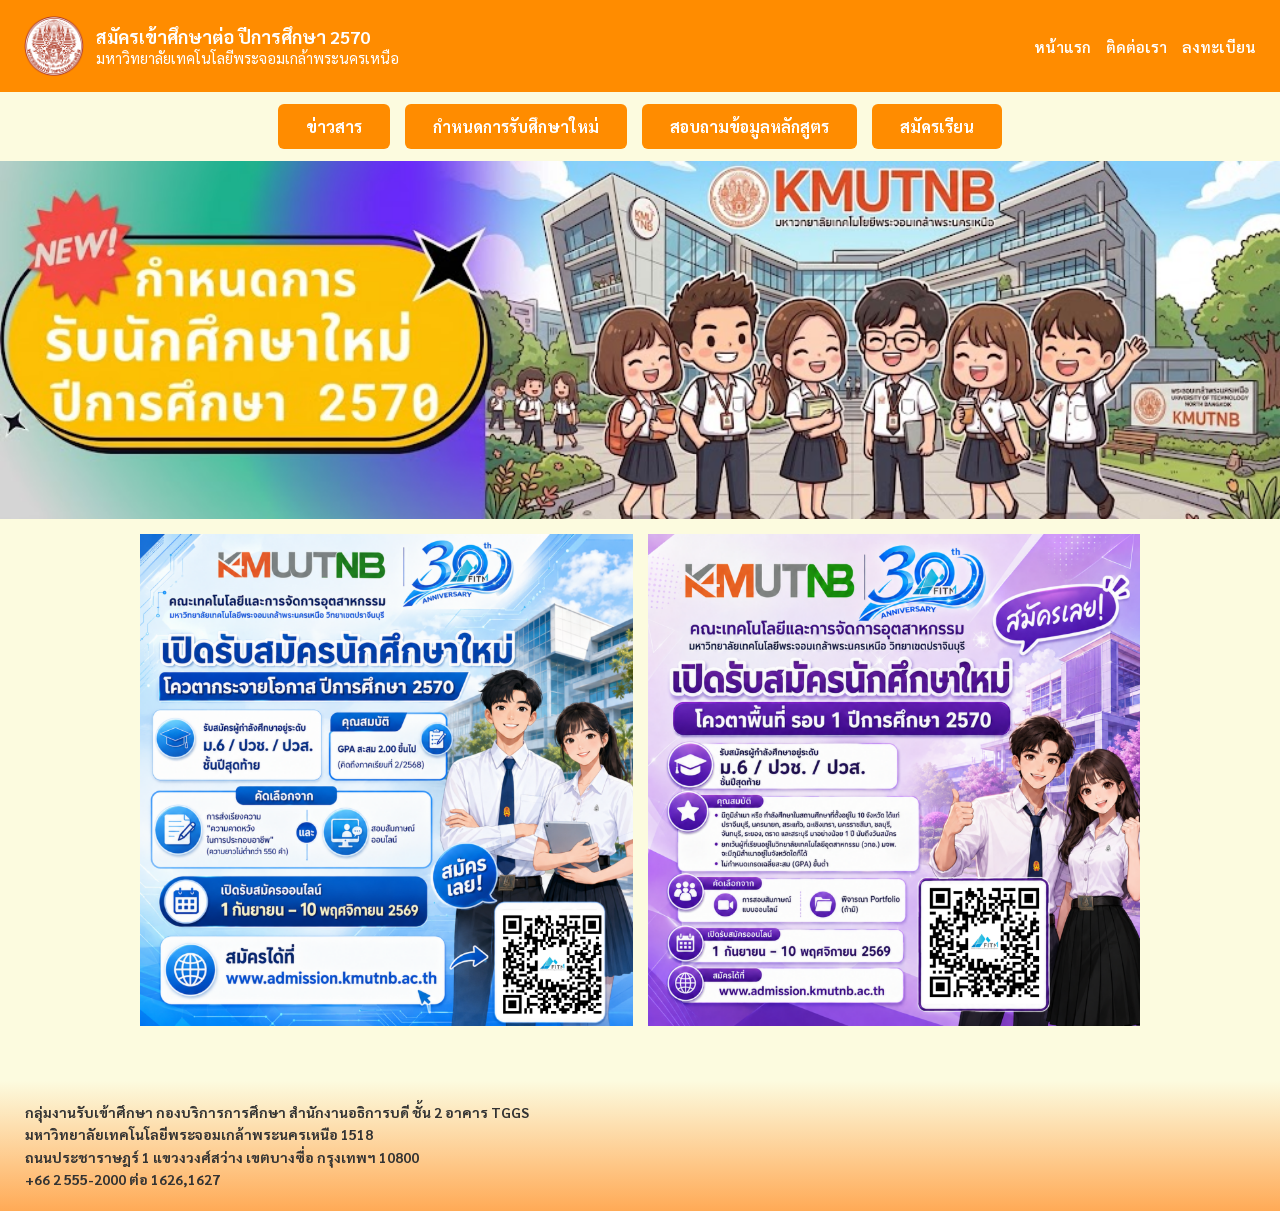
<file: index.html>
<!DOCTYPE html>
<html lang="th">
<head>
    <meta charset="UTF-8">
    <meta name="viewport" content="width=device-width, initial-scale=1.0">
    <title>สมัครเข้าศึกษาต่อ - มหาวิทยาลัยเทคโนโลยีพระจอมเกล้าพระนครเหนือ</title>
    <!-- Google Font -->
    <link href="https://fonts.googleapis.com/css2?family=Sarabun:wght@300;400;600;700&display=swap" rel="stylesheet">
    <!-- เชื่อมโยงไฟล์ CSS ที่แยกออกไป -->
    <link rel="stylesheet" href="style.css">
</head>
<body>

    <!-- 1. Header -->
    <div class="top-header">
        <div class="logo-area">
            <img src="รูป/logo_kmutnb-(6).png" class="site-logo" alt="Logo">
            <div class="site-title">
                <h1>สมัครเข้าศึกษาต่อ ปีการศึกษา 2570</h1>
                <h2>มหาวิทยาลัยเทคโนโลยีพระจอมเกล้าพระนครเหนือ</h2>
            </div>
        </div>
        <div class="top-nav">
            <a href="index.html">หน้าแรก</a>
            <a href="contact.html">ติดต่อเรา</a>
            <a href="register.html">ลงทะเบียน</a>
        </div>
    </div>

    <!-- 2. Menu Buttons -->
    <div class="main-menu">
        <a href="info.html" class="menu-item">ข่าวสาร</a>
        <a href="activity.html" class="menu-item">กำหนดการรับศึกษาใหม่</a>
        <a href="course.html" class="menu-item">สอบถามข้อมูลหลักสูตร</a>
        <a href="register.html" class="menu-item">สมัครเรียน</a>
    </div>

    <!-- 3. Top Banner (รูปบนเต็มจอ) -->
    <div class="banner-section">
        <img src="รูป/รูปที่1.jpg" alt="Top Banner">
    </div>

    <!-- 4. Posters (รูปคู่ล่าง) -->
    <div class="poster-section">
        <div class="poster-box">
            <img src="รูป/รูปที่2 สีฟ้า.png" alt="Poster 1">
        </div>
        <div class="poster-box">
            <img src="รูป/รูปที่2 สีม่วง.png" alt="Poster 2">
        </div>
    </div>

    <!-- 5. Footer -->
    <div class="footer-info">
        <p>กลุ่มงานรับเข้าศึกษา กองบริการการศึกษา สำนักงานอธิการบดี ชั้น 2 อาคาร TGGS</p>
        <p>มหาวิทยาลัยเทคโนโลยีพระจอมเกล้าพระนครเหนือ 1518</p>
        <p>ถนนประชาราษฎร์ 1 แขวงวงศ์สว่าง เขตบางซื่อ กรุงเทพฯ 10800</p>
        <p>+66 2 555-2000 ต่อ 1626,1627</p>
    </div>

</body>
</html>
</file>
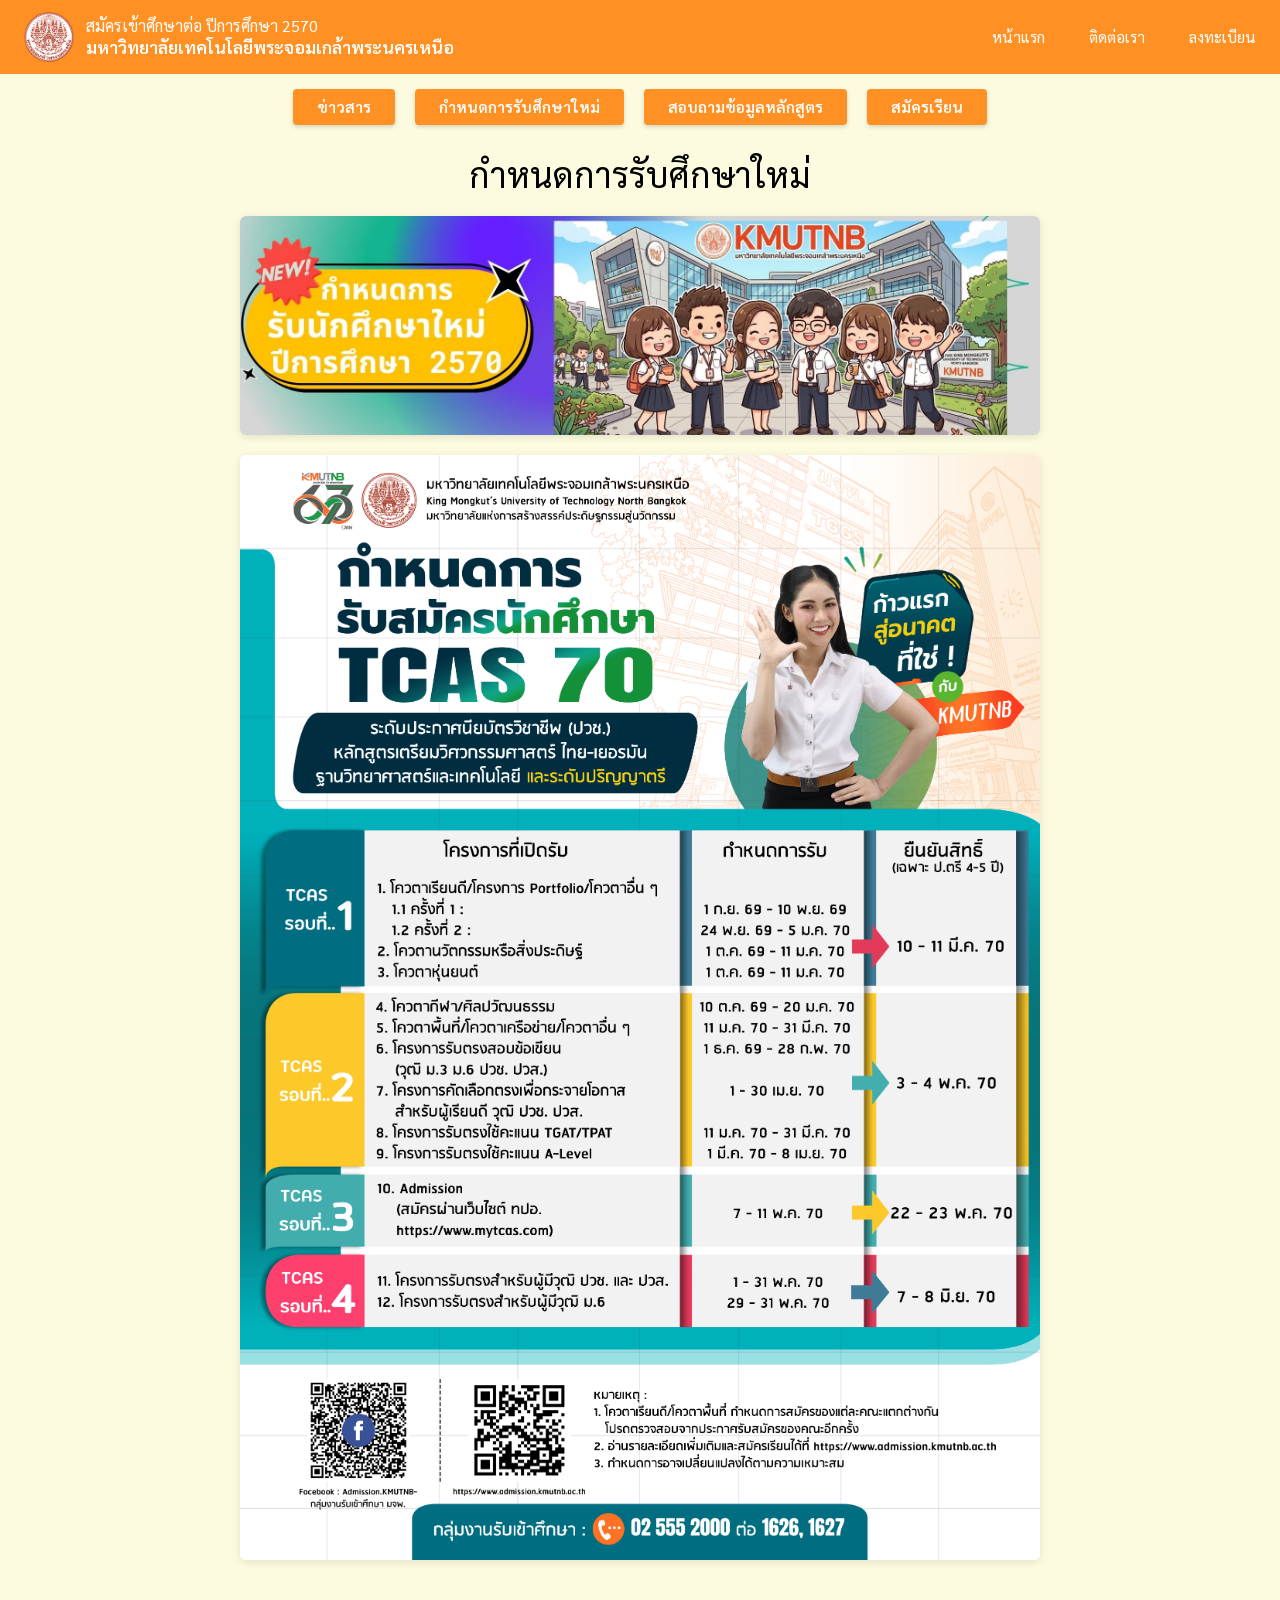
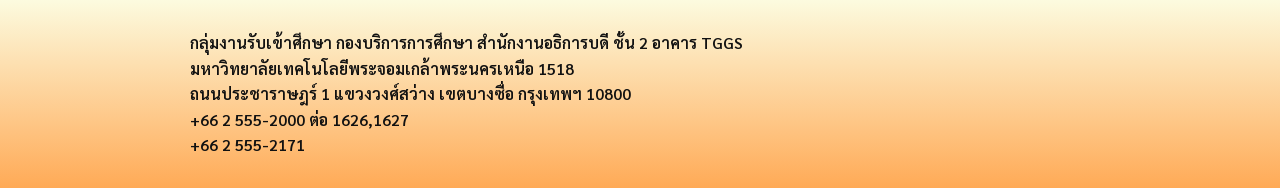
<file: activity.html>
<!DOCTYPE html>
<html lang="th">
<head>
    <meta charset="UTF-8">
    <meta name="viewport" content="width=device-width, initial-scale=1.0">
    <title>กำหนดการรับศึกษาใหม่ - มหาวิทยาลัยเทคโนโลยีพระจอมเกล้าพระนครเหนือ</title>
    <!-- Google Font (Sarabun) -->
    <link href="https://fonts.googleapis.com/css2?family=Sarabun:wght@300;400;600;700&display=swap" rel="stylesheet">
    <!-- CSS File -->
    <link rel="stylesheet" href="style3.css">
</head>
<body>

    <!-- Header Section -->
    <header>
        <div class="header-brand">
            <img src="รูป/logo_kmutnb-(6).png" alt="KMUTNB Logo">
            <div class="title-text">
                <h1>สมัครเข้าศึกษาต่อ ปีการศึกษา 2570</h1>
                <h2>มหาวิทยาลัยเทคโนโลยีพระจอมเกล้าพระนครเหนือ</h2>
            </div>
        </div>

        <div class="header-nav">
            <a href="index.html">
                <svg width="18" height="18" fill="currentColor" viewBox="0 0 16 16">
                </svg>
                หน้าแรก
            </a>
            <a href="course.html">
                <svg width="18" height="18" fill="currentColor" viewBox="0 0 16 16">
                </svg>
                ติดต่อเรา
            </a>
            <a href="register.html">
                <svg width="18" height="18" fill="currentColor" viewBox="0 0 16 16">
                </svg>
                ลงทะเบียน
            </a>
            </div>
        </div>
    </header>

    <!-- Navigation Buttons -->
    <nav class="nav-bar">
        <a href="info.html" class="nav-btn">ข่าวสาร</a>
        <a href="activity.html" class="nav-btn">กำหนดการรับศึกษาใหม่</a>
        <a href="course.html" class="nav-btn">สอบถามข้อมูลหลักสูตร</a>
        <a href="register.html" class="nav-btn">สมัครเรียน</a>
    </nav>

    <!-- Main Content -->
    <main>
        <h2 class="page-title">กำหนดการรับศึกษาใหม่</h2>

        <div class="schedule-container">
            <!-- แบนเนอร์บนสุด -->
            <div class="schedule-card">
                <img src="รูป/อันเเรกสุด.jpg" alt="แบนเนอร์กำหนดการรับนักศึกษาใหม่">
            </div>

            <!-- โปสเตอร์ตาราง TCAS70 -->
            <div class="schedule-card">
                <img src="รูป/รูปที่3 อันใหญ่.jpg" alt="ตารางกำหนดการ TCAS70">
            </div>
        </div>
    </main>
    
    <!-- Footer Section -->
    <footer>
        <div class="footer-content">
            <p>กลุ่มงานรับเข้าศึกษา กองบริการการศึกษา สำนักงานอธิการบดี ชั้น 2 อาคาร TGGS</p>
            <p>มหาวิทยาลัยเทคโนโลยีพระจอมเกล้าพระนครเหนือ 1518</p>
            <p>ถนนประชาราษฎร์ 1 แขวงวงศ์สว่าง เขตบางซื่อ กรุงเทพฯ 10800</p>
            <p>+66 2 555-2000 ต่อ 1626,1627</p>
            <p>+66 2 555-2171</p>
        </div>
    </footer>

</body>
</html>
</file>
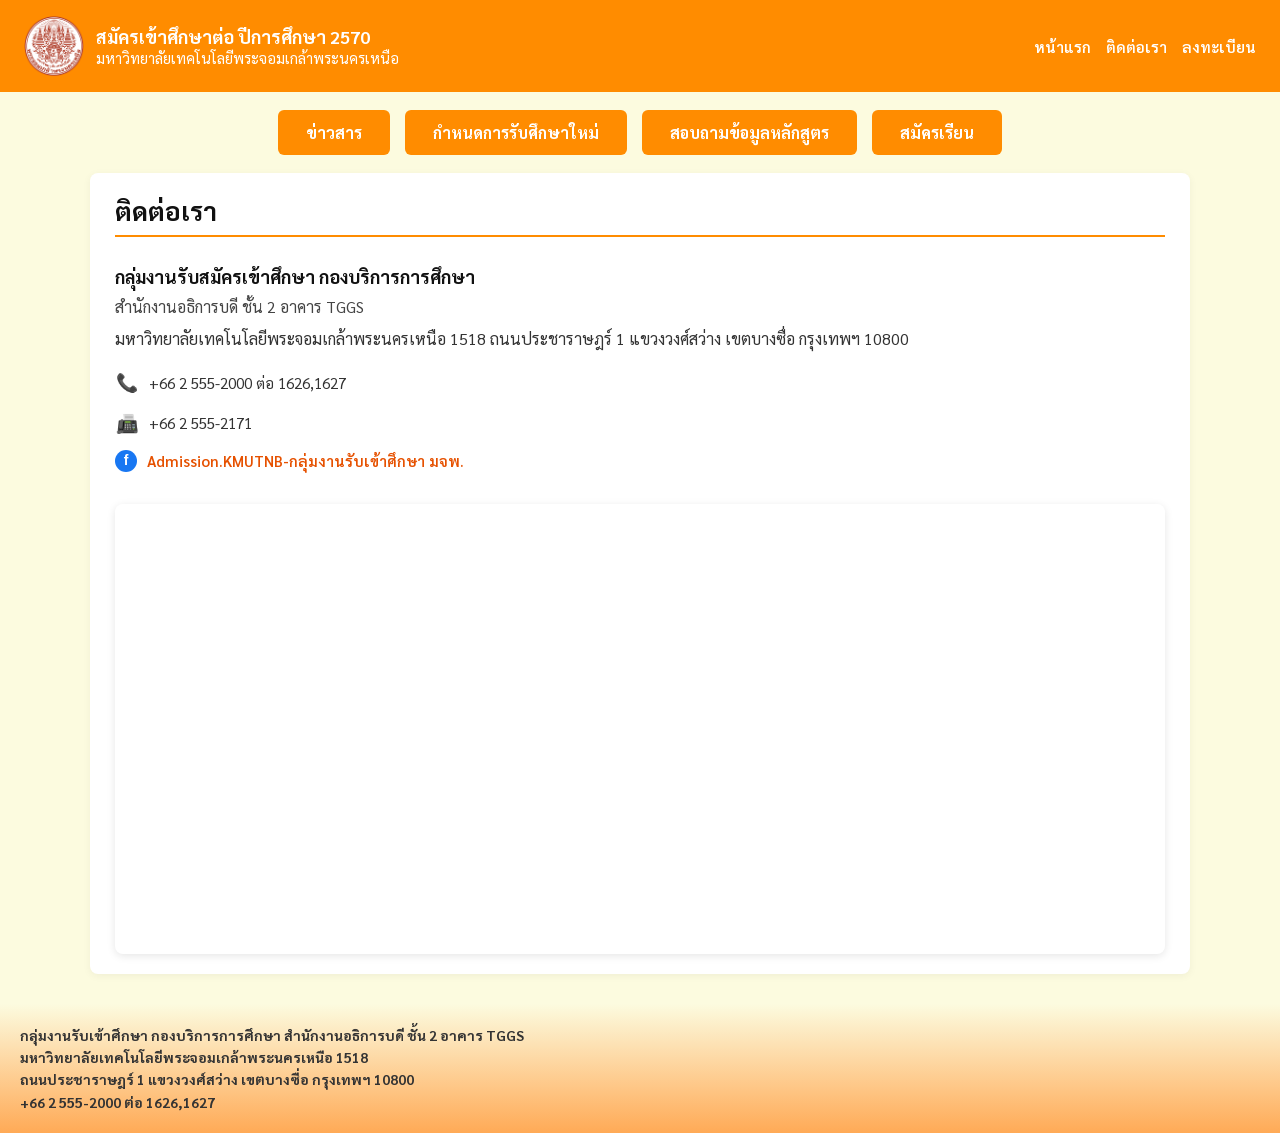
<file: contact.html>
<!DOCTYPE html>
<html lang="th">
<head>
    <meta charset="UTF-8">
    <meta name="viewport" content="width=device-width, initial-scale=1.0">
    <title>ติดต่อเรา - มหาวิทยาลัยเทคโนโลยีพระจอมเกล้าพระนครเหนือ</title>
    <!-- Google Font -->
    <link href="https://fonts.googleapis.com/css2?family=Sarabun:wght@300;400;600;700&display=swap" rel="stylesheet">
    <link rel="stylesheet" href="style4.css">
</head>
<body>

    <!-- 1. Header -->
    <div class="top-header">
        <div class="logo-area">
            <img src="รูป/logo_kmutnb-(6).png" class="site-logo" alt="Logo">
            <div class="site-title">
                <h1>สมัครเข้าศึกษาต่อ ปีการศึกษา 2570</h1>
                <h2>มหาวิทยาลัยเทคโนโลยีพระจอมเกล้าพระนครเหนือ</h2>
            </div>
        </div>
        <div class="top-nav">
            <a href="index.html">หน้าแรก</a>
            <a href="contact.html">ติดต่อเรา</a>
            <a href="register.html">ลงทะเบียน</a>
        </div>
    </div>

    <!-- 2. Menu Buttons -->
    <div class="main-menu">
        <a href="info.html" class="menu-item">ข่าวสาร</a>
        <a href="activity.html" class="menu-item">กำหนดการรับศึกษาใหม่</a>
        <a href="course.html" class="menu-item">สอบถามข้อมูลหลักสูตร</a>
        <a href="register.html" class="menu-item">สมัครเรียน</a>
    </div>

    <!-- 3. Contact Content Section -->
    <div class="contact-container">
        <h2 class="contact-title">ติดต่อเรา</h2>

        <!-- รายละเอียดข้อความติดต่อ -->
        <div class="contact-info">
            <p class="section-heading">กลุ่มงานรับสมัครเข้าศึกษา กองบริการการศึกษา</p>
            <p class="sub-heading">สำนักงานอธิการบดี ชั้น 2 อาคาร TGGS</p>
            <p class="address-text">มหาวิทยาลัยเทคโนโลยีพระจอมเกล้าพระนครเหนือ 1518 ถนนประชาราษฎร์ 1 แขวงวงศ์สว่าง เขตบางซื่อ กรุงเทพฯ 10800</p>
            
            <div class="contact-detail-list">
                <div class="contact-item">
                    <span class="icon">📞</span>
                    <span>+66 2 555-2000 ต่อ 1626,1627</span>
                </div>
                <div class="contact-item">
                    <span class="icon">📠</span>
                    <span>+66 2 555-2171</span>
                </div>
                <div class="contact-item">
                    <span class="icon fb-icon">f</span>
                    <a href="https://www.facebook.com/Admission.KMUTNB" target="_blank">Admission.KMUTNB-กลุ่มงานรับเข้าศึกษา มจพ.</a>
                </div>
            </div>
        </div>

        <!-- ฝังแผนที่ Google Maps -->
        <div class="map-box">
            <iframe 
                src="https://www.google.com/maps/embed?pb=!1m18!1m12!1m3!1d3868.5302544053575!2d101.3628840758695!3d14.163692187622528!2m3!1f0!2f0!3f0!3m2!1i1024!2i768!4f13.1!3m3!1m2!1s0x311c52d1517a368f%3A0xdb2834d0125dc485![base64]!5e0!3m2!1sth!2sth!4v1790750618932!5m2!1sth!2sth" 
                width="100%" 
                height="400" 
                style="border:0;" 
                allowfullscreen="" 
                loading="lazy" 
                referrerpolicy="no-referrer-when-downgrade">
            </iframe>
        </div>
    </div>

    <!-- 4. Footer -->
    <div class="footer-info">
        <p>กลุ่มงานรับเข้าศึกษา กองบริการการศึกษา สำนักงานอธิการบดี ชั้น 2 อาคาร TGGS</p>
        <p>มหาวิทยาลัยเทคโนโลยีพระจอมเกล้าพระนครเหนือ 1518</p>
        <p>ถนนประชาราษฎร์ 1 แขวงวงศ์สว่าง เขตบางซื่อ กรุงเทพฯ 10800</p>
        <p>+66 2 555-2000 ต่อ 1626,1627</p>
    </div>

</body>
</html>
</file>
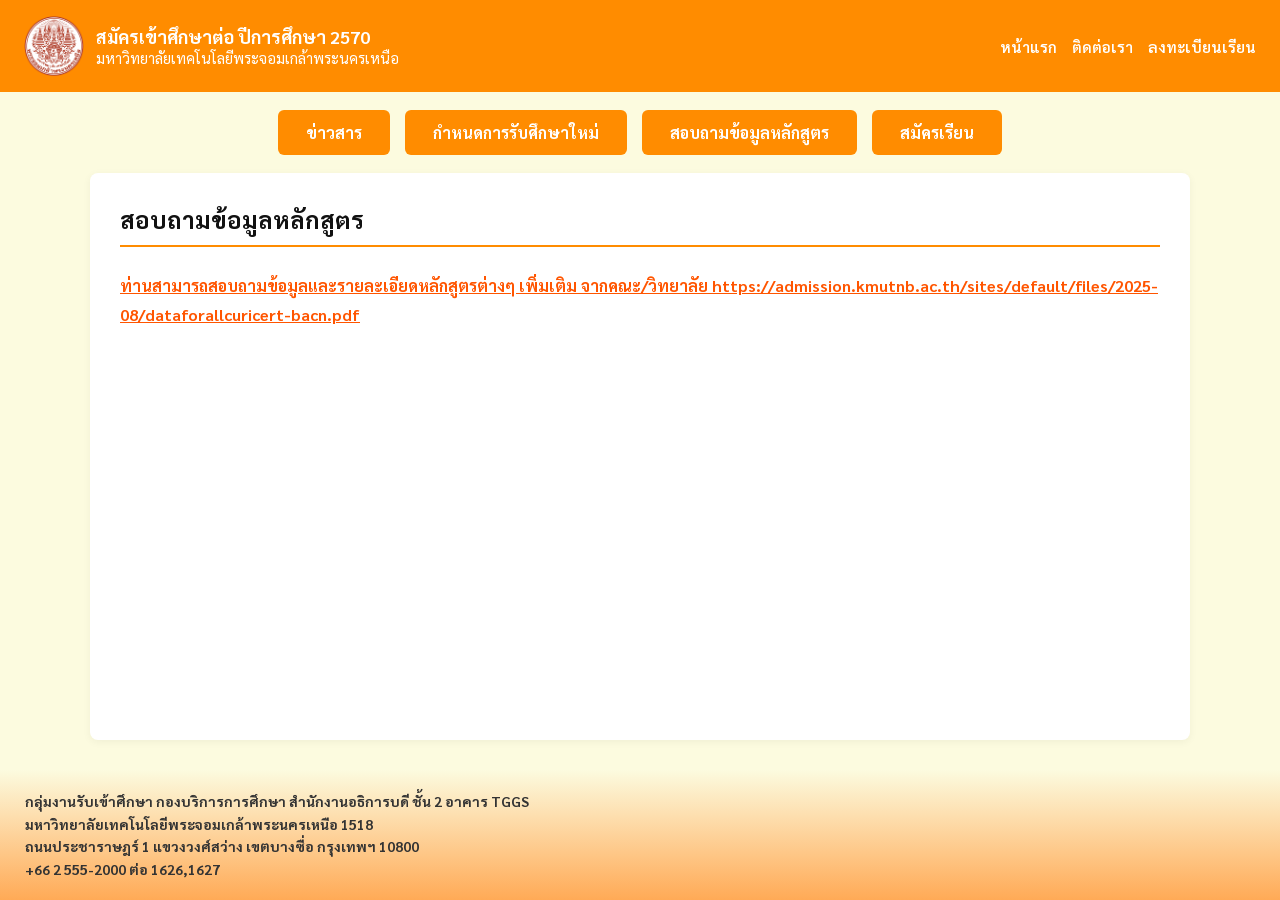
<file: course.html>
<!DOCTYPE html>
<html lang="th">
<head>
    <meta charset="UTF-8">
    <meta name="viewport" content="width=device-width, initial-scale=1.0">
    <title>สอบถามข้อมูลหลักสูตร - มหาวิทยาลัยเทคโนโลยีพระจอมเกล้าพระนครเหนือ</title>
    <!-- Google Font -->
    <link href="https://fonts.googleapis.com/css2?family=Sarabun:wght@300;400;600;700&display=swap" rel="stylesheet">
    <link rel="stylesheet" href="style5.css">
</head>
<body>

    <!-- 1. Header -->
    <div class="top-header">
        <div class="logo-area">
            <img src="รูป/logo_kmutnb-(6).png" class="site-logo" alt="Logo">
            <div class="site-title">
                <h1>สมัครเข้าศึกษาต่อ ปีการศึกษา 2570</h1>
                <h2>มหาวิทยาลัยเทคโนโลยีพระจอมเกล้าพระนครเหนือ</h2>
            </div>
        </div>
        <div class="top-nav">
            <a href="index.html">หน้าแรก</a>
            <a href="contact.html">ติดต่อเรา</a>
            <a href="register.html">ลงทะเบียนเรียน
            </a>
        </div>
    </div>

    <!-- 2. Menu Buttons -->
    <div class="main-menu">
        <a href="info.html" class="menu-item">ข่าวสาร</a>
        <a href="activity.html" class="menu-item">กำหนดการรับศึกษาใหม่</a>
        <a href="course.html" class="menu-item">สอบถามข้อมูลหลักสูตร</a>
        <a href="register.html" class="menu-item">สมัครเรียน</a>
    </div>

    <!-- 3. Curriculum Info Section -->
    <div class="info-container">
        <h2 class="info-title">สอบถามข้อมูลหลักสูตร</h2>

        <div class="info-content">
            <p class="info-text">
                <a href="https://admission.kmutnb.ac.th/sites/default/files/2025-08/dataforcallcuricert-bacn.pdf" target="_blank" class="pdf-link">
                    ท่านสามารถสอบถามข้อมูลและรายละเอียดหลักสูตรต่างๆ เพิ่มเติม จากคณะ/วิทยาลัย https://admission.kmutnb.ac.th/sites/default/files/2025-08/dataforallcuricert-bacn.pdf
                </a>
            </p>
        </div>
    </div>

    <!-- 4. Footer -->
    <div class="footer-info">
        <p>กลุ่มงานรับเข้าศึกษา กองบริการการศึกษา สำนักงานอธิการบดี ชั้น 2 อาคาร TGGS</p>
        <p>มหาวิทยาลัยเทคโนโลยีพระจอมเกล้าพระนครเหนือ 1518</p>
        <p>ถนนประชาราษฎร์ 1 แขวงวงศ์สว่าง เขตบางซื่อ กรุงเทพฯ 10800</p>
        <p>+66 2 555-2000 ต่อ 1626,1627</p>
    </div>

</body>
</html>
</file>
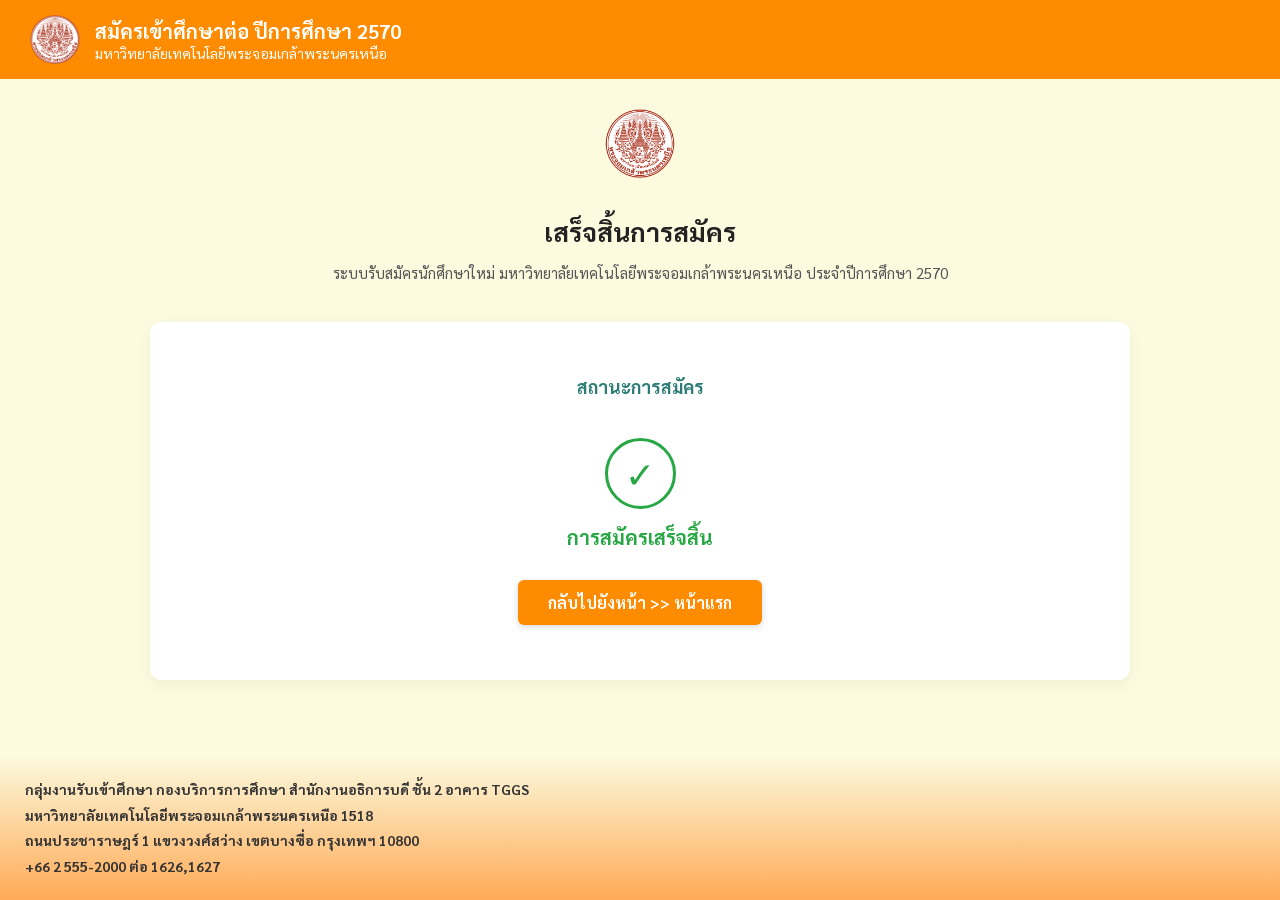
<file: finish.html>
<!DOCTYPE html>
<html lang="th">
<head>
    <meta charset="UTF-8">
    <meta name="viewport" content="width=device-width, initial-scale=1.0">
    <title>เสร็จสิ้นการสมัคร - มหาวิทยาลัยเทคโนโลยีพระจอมเกล้าพระนครเหนือ</title>
    <!-- Google Font -->
    <link href="https://fonts.googleapis.com/css2?family=Sarabun:wght@300;400;600;700&display=swap" rel="stylesheet">
    <link rel="stylesheet" href="style7.css">
</head>
<body>

    <!-- 1. Header -->
    <div class="top-header">
        <div class="logo-area">
            <img src="รูป/logo_kmutnb-(6).png" class="site-logo" alt="Logo">
            <div class="site-title">
                <h1>สมัครเข้าศึกษาต่อ ปีการศึกษา 2570</h1>
                <h2>มหาวิทยาลัยเทคโนโลยีพระจอมเกล้าพระนครเหนือ</h2>
            </div>
        </div>

    </div>

    <!-- 3. Section แจ้งเสร็จสิ้นการสมัคร -->
    <div class="success-container">
        <!-- โลโก้ และ หัวข้อหลัก -->
        <div class="success-header">
            <img src="รูป/logo_kmutnb-(6).png" class="kmutnb-center-logo" alt="KMUTNB Logo">
            <h2 class="success-main-title">เสร็จสิ้นการสมัคร</h2>
            <p class="success-sub-title">ระบบรับสมัครนักศึกษาใหม่ มหาวิทยาลัยเทคโนโลยีพระจอมเกล้าพระนครเหนือ ประจำปีการศึกษา 2570</p>
        </div>

        <!-- กล่องการ์ดสีขาวแสดงสถานะ -->
        <div class="status-card">
            <h3 class="card-status-title">สถานะการสมัคร</h3>

            <div class="status-content">
                <!-- ไอคอนเครื่องหมายถูกวงกลม -->
                <div class="check-icon-circle">
                    ✓
                </div>
                <div class="status-text-success">การสมัครเสร็จสิ้น</div>

                <!-- ปุ่มไปยังหน้าตรวจสอบสถานะการสมัคร -->
                <a href="index.html" class="btn-check-status">
                    กลับไปยังหน้า &gt;&gt; หน้าแรก
                </a>
            </div>
        </div>
    </div>

    <!-- 4. Footer -->
    <div class="footer-info">
        <p>กลุ่มงานรับเข้าศึกษา กองบริการการศึกษา สำนักงานอธิการบดี ชั้น 2 อาคาร TGGS</p>
        <p>มหาวิทยาลัยเทคโนโลยีพระจอมเกล้าพระนครเหนือ 1518</p>
        <p>ถนนประชาราษฎร์ 1 แขวงวงศ์สว่าง เขตบางซื่อ กรุงเทพฯ 10800</p>
        <p>+66 2 555-2000 ต่อ 1626,1627</p>
    </div>

</body>
</html>
</file>
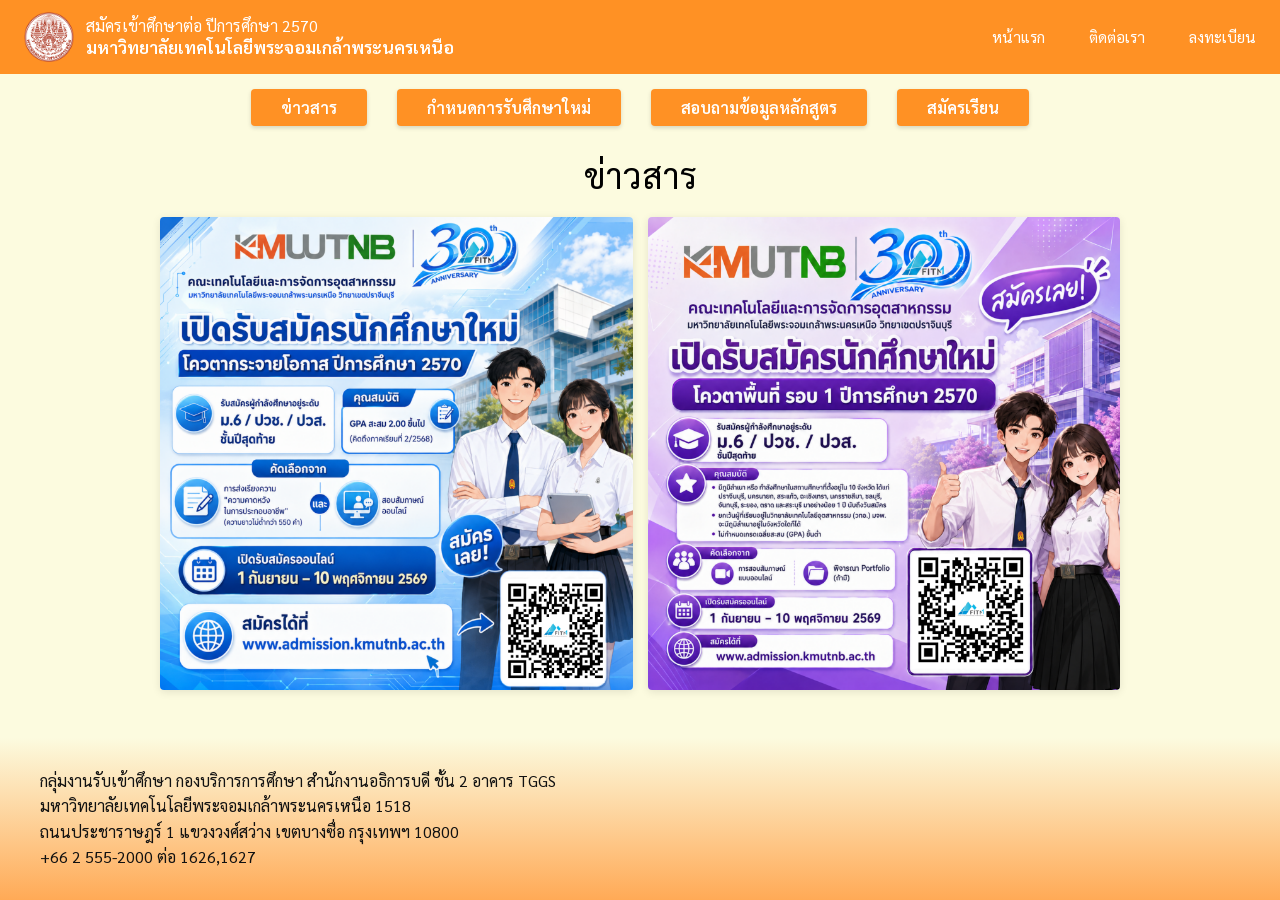
<file: info.html>
<!DOCTYPE html>
<html lang="th">
<head>
    <meta charset="UTF-8">
    <meta name="viewport" content="width=device-width, initial-scale=1.0">
    <title>สมัครเข้าศึกษาต่อ - มหาวิทยาลัยเทคโนโลยีพระจอมเกล้าพระนครเหนือ</title>
    <!-- Google Font -->
    <link href="https://fonts.googleapis.com/css2?family=Sarabun:wght@300;400;600;700&display=swap" rel="stylesheet">
    <!-- CSS File -->
    <link rel="stylesheet" href="style2.css">
</head>
<body>

    <!-- Header Section -->
    <header>
        <div class="header-brand">
            <img src="รูป/logo_kmutnb-(6).png" alt="KMUTNB Logo">
            <div class="title-text">
                <h1>สมัครเข้าศึกษาต่อ ปีการศึกษา 2570</h1>
                <h2>มหาวิทยาลัยเทคโนโลยีพระจอมเกล้าพระนครเหนือ</h2>
            </div>
        </div>

        <div class="header-nav">
            <a href="index.html">
                <svg width="18" height="18" fill="currentColor" viewBox="0 0 16 16">
                </svg>
                หน้าแรก
            </a>
            <a href="contact.html">
                <svg width="18" height="18" fill="currentColor" viewBox="0 0 16 16">
                </svg>
                ติดต่อเรา
            </a>
            <a href="register.html">
                <svg width="18" height="18" fill="currentColor" viewBox="0 0 16 16">
                </svg>
                ลงทะเบียน
            </a>
            </div>
        </div>
    </header>

    <!-- Navigation Buttons -->
    <nav class="nav-bar">
        <a href="info.html" class="nav-btn">ข่าวสาร</a>
        <a href="activity.html" class="nav-btn">กำหนดการรับศึกษาใหม่</a>
        <a href="course.html" class="nav-btn">สอบถามข้อมูลหลักสูตร</a>
        <a href="register.html" class="nav-btn">สมัครเรียน</a>
    </nav>

    <!-- Main Content -->
    <main>
        <h2 class="page-title">ข่าวสาร</h2>

        <div class="banners-container">
            <div class="banner-card">
                <img src="รูป/รูปที่2 สีฟ้า.png" alt="ข่าวสารรับสมัคร โควตากระจายโอกาส">
            </div>

            <div class="banner-card">
                <img src="รูป/รูปที่2 สีม่วง.png" alt="ข่าวสารรับสมัคร โควตาพื้นที่ รอบ 1">
            </div>
        </div>
    </main>

    <!-- Footer Section -->
    <footer>
       <!-- 4. Footer (ใส่ class="footer-info" ครอบไว้เพื่อให้ดึงสีจาก CSS มาใช้) -->
     <div class="footer-info">
            <p>กลุ่มงานรับเข้าศึกษา กองบริการการศึกษา สำนักงานอธิการบดี ชั้น 2 อาคาร TGGS</p>
            <p>มหาวิทยาลัยเทคโนโลยีพระจอมเกล้าพระนครเหนือ 1518</p>
            <p>ถนนประชาราษฎร์ 1 แขวงวงศ์สว่าง เขตบางซื่อ กรุงเทพฯ 10800</p>
            <p>+66 2 555-2000 ต่อ 1626,1627</p>
        </div>
    </footer>

</body>
</html>
</file>
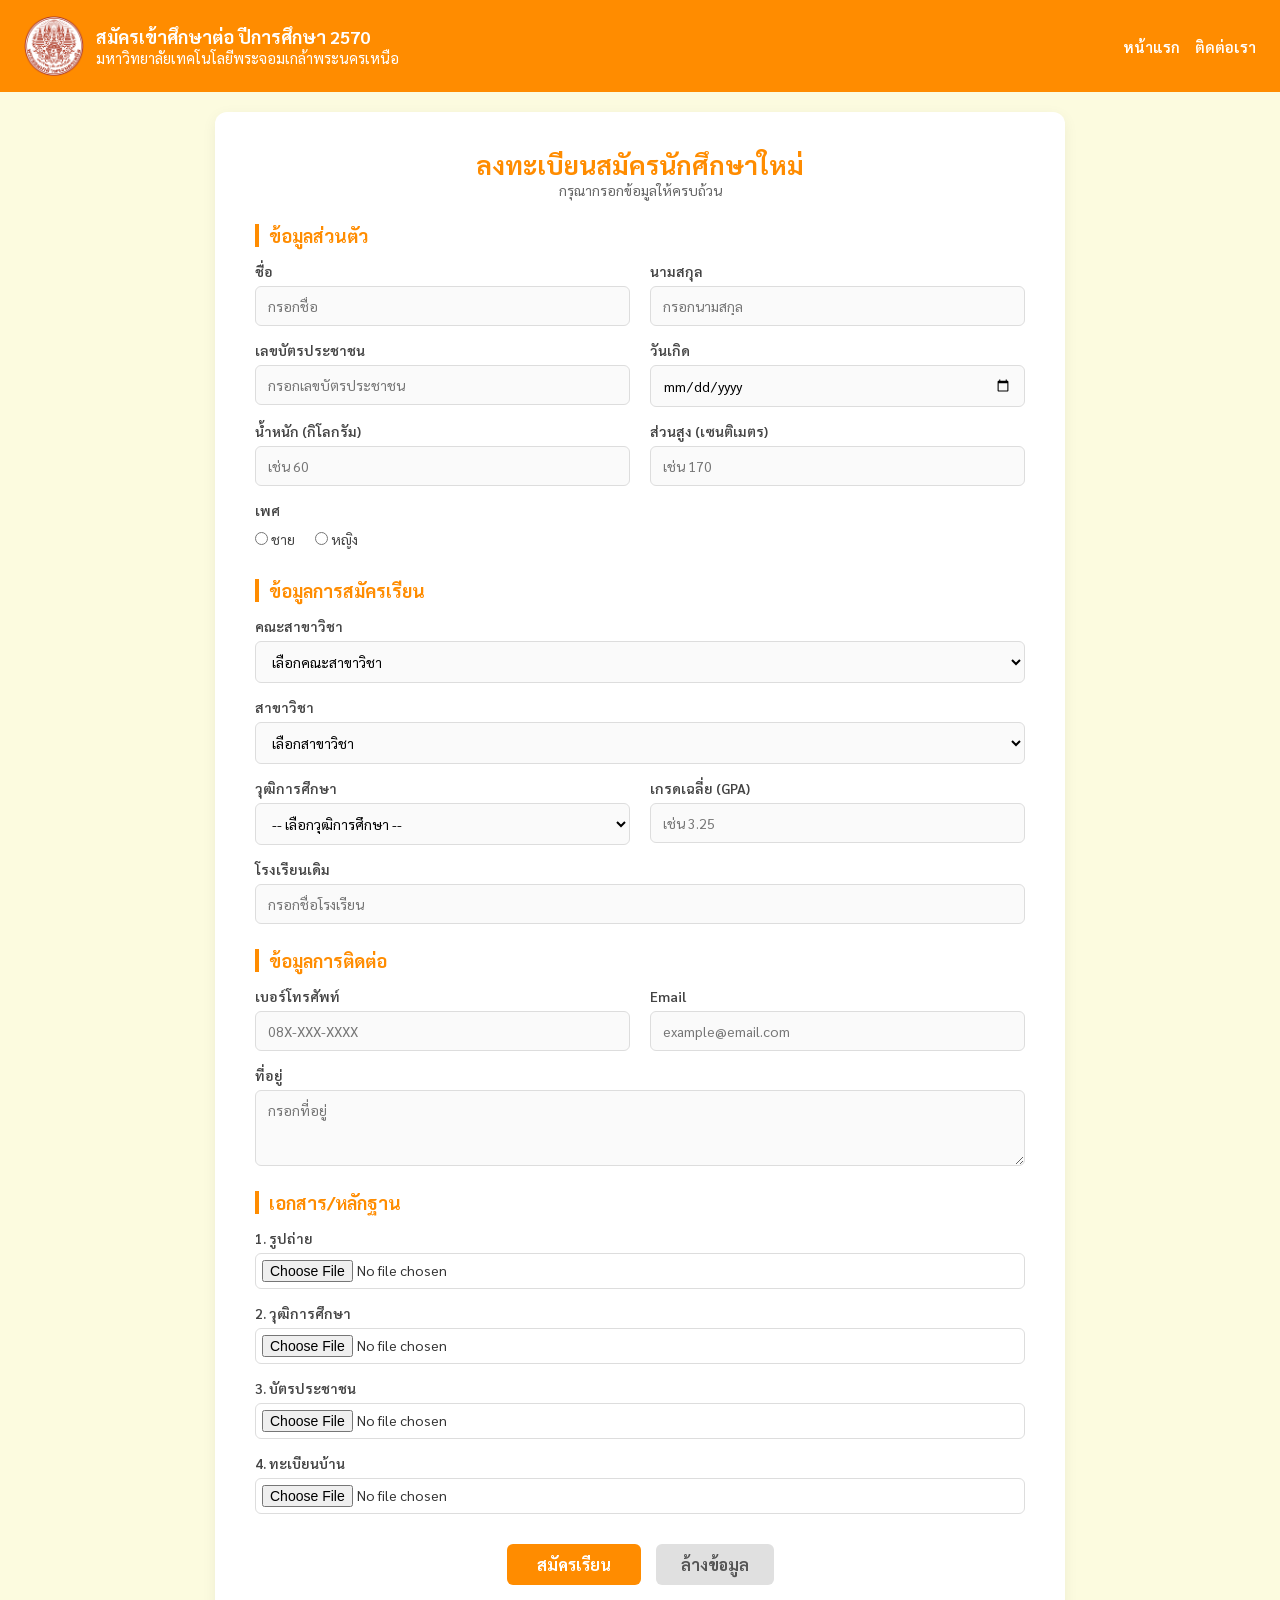
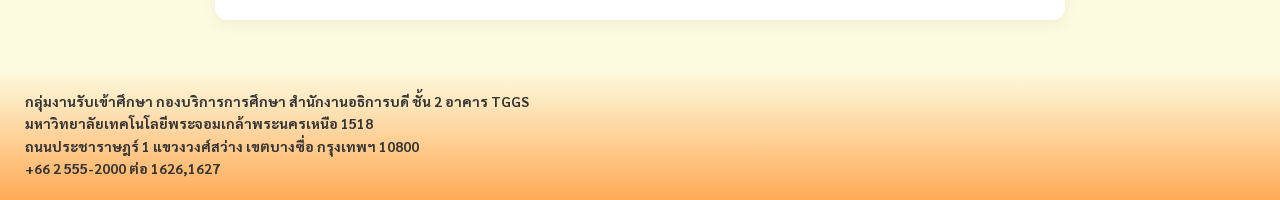
<file: register.html>
<!DOCTYPE html>
<html lang="th">
<head>
    <meta charset="UTF-8">
    <meta name="viewport" content="width=device-width, initial-scale=1.0">
    <title>แบบฟอร์มสมัครนักศึกษาใหม่ - มหาวิทยาลัยเทคโนโลยีพระจอมเกล้าพระนครเหนือ</title>
    <!-- Google Font -->
    <link href="https://fonts.googleapis.com/css2?family=Sarabun:wght@300;400;600;700&display=swap" rel="stylesheet">
    <link rel="stylesheet" href="style6.css">
</head>
<body>

    <!-- 1. Header -->
    <div class="top-header">
        <div class="logo-area">
            <img src="รูป/logo_kmutnb-(6).png" class="site-logo" alt="Logo">
            <div class="site-title">
                <h1>สมัครเข้าศึกษาต่อ ปีการศึกษา 2570</h1>
                <h2>มหาวิทยาลัยเทคโนโลยีพระจอมเกล้าพระนครเหนือ</h2>
            </div>
        </div>
        <div class="top-nav">
            <a href="index.html">หน้าแรก</a>
            <a href="contact.html">ติดต่อเรา</a>
        </div>
    </div>

    <!-- 3. Form Section -->
    <div class="form-container">
        <h2 class="form-title">ลงทะเบียนสมัครนักศึกษาใหม่</h2>
        <p class="form-subtitle">กรุณากรอกข้อมูลให้ครบถ้วน</p>

        <form action="finish.html" method="GET">
            
            <!-- 1. ข้อมูลส่วนตัว -->
            <div class="section-title">ข้อมูลส่วนตัว</div>
            
            <div class="form-row">
                <div class="form-group">
                    <label>ชื่อ</label>
                    <input type="text" placeholder="กรอกชื่อ" required>
                </div>
                <div class="form-group">
                    <label>นามสกุล</label>
                    <input type="text" placeholder="กรอกนามสกุล" required>
                </div>
            </div>

            <div class="form-row">
                <div class="form-group">
                    <label>เลขบัตรประชาชน</label>
                    <input type="text" placeholder="กรอกเลขบัตรประชาชน" maxlength="13" required>
                </div>
                <div class="form-group">
                    <label>วันเกิด</label>
                    <input type="date" required>
                </div>
            </div>

            <div class="form-row">
                <div class="form-group">
                    <label>น้ำหนัก (กิโลกรัม)</label>
                    <input type="number" placeholder="เช่น 60">
                </div>
                <div class="form-group">
                    <label>ส่วนสูง (เซนติเมตร)</label>
                    <input type="number" placeholder="เช่น 170">
                </div>
            </div>

            <div class="form-group">
                <label>เพศ</label>
                <div class="radio-group">
                    <label><input type="radio" name="gender" value="male"> ชาย</label>
                    <label><input type="radio" name="gender" value="female"> หญิง</label>
                </div>
            </div>

            <!-- 2. ข้อมูลการสมัครเรียน -->
            <div class="section-title">ข้อมูลการสมัครเรียน</div>

            <div class="form-group">
                <label>คณะสาขาวิชา</label>
                <select required>
                    <option value="">เลือกคณะสาขาวิชา</option>
                    <option value="cs">คณะเทคโนโลยีและการจัดการอุตสาหกรรม</option>
                    <option value="it">คณะบริหารธุรกิจและอุตสาหกรรมบริการ</option>
                    <option value="ce">คณะอุตสาหกรรมเกษตรดิจิทัล</option>
                </select>
            </div>
            <div class="form-group">
                <label>สาขาวิชา</label>
                <select required>
                    <option value=""> เลือกสาขาวิชา</option>
                    <option value="">-- เลือกสาขาวิชาระดับปริญญาตรี 4 ปี (รับวุฒิ ม.6 หรือ ปวช.) --</option>
                    <option value="cs">สาขาวิชาวิศวกรรมสารสนเทศและเครือข่าย (INE)</option>
                    <option value="it">สาขาวิชาวิศวกรรมอุตสาหการและการจัดการ (IEM)</option>
                    <option value="ce">สาขาวิชาเทคโนโลยีเครื่องกลและกระบวนการผลิต (MM)</option>
                    <option value="cs">สาขาวิชาคอมพิวเตอร์ช่วยออกแบบและบริหารงานก่อสร้าง (CA)</option>
                    <option value="it">สาขาวิชาวิศวกรรมเกษตรและอาหาร (AFE)<option>
                    <option value="">-- เลือกสาขาวิชาระดับปริญญาตรีเทียบโอน/ต่อเนื่อง --</option>
                    <option value="cs">สาขาวิชาวิศวกรรมสารสนเทศและเครือข่าย (INET)</option>
                    <option value="it">สาขาวิชาการจัดการอุตสาหกรรม (IMT)</option>
                    <option value="it">สาขาวิชาเทคโนโลยีสารสนเทศ (ITI)</option>
                </select>
            </div>

            <div class="form-row">
                <div class="form-group">
                    <label>วุฒิการศึกษา</label>
                    <select required>
                        <option value="">-- เลือกวุฒิการศึกษา --</option>
                        <option value="m6">มัธยมศึกษาปีที่ 6 (ม.6)</option>
                        <option value="pvc">ปวช.</option>
                        <option value="pvs">ปวส.</option>
                    </select>
                </div>
                <div class="form-group">
                    <label>เกรดเฉลี่ย (GPA)</label>
                    <input type="number" step="0.01" placeholder="เช่น 3.25" required>
                </div>
            </div>

            <div class="form-group">
                <label>โรงเรียนเดิม</label>
                <input type="text" placeholder="กรอกชื่อโรงเรียน">
            </div>

            <!-- 3. ข้อมูลการติดต่อ -->
            <div class="section-title">ข้อมูลการติดต่อ</div>

            <div class="form-row">
                <div class="form-group">
                    <label>เบอร์โทรศัพท์</label>
                    <input type="tel" placeholder="08X-XXX-XXXX" required>
                </div>
                <div class="form-group">
                    <label>Email</label>
                    <input type="email" placeholder="example@email.com" required>
                </div>
            </div>

            <div class="form-group">
                <label>ที่อยู่</label>
                <textarea rows="3" placeholder="กรอกที่อยู่"></textarea>
            </div>

            <!-- 4. เอกสาร/หลักฐาน -->
            <div class="section-title">เอกสาร/หลักฐาน</div>

            <div class="form-group">
                <label>1. รูปถ่าย</label>
                <input type="file" accept="image/*">
            </div>

            <div class="form-group">
                <label>2. วุฒิการศึกษา</label>
                <input type="file">
            </div>

            <div class="form-group">
                <label>3. บัตรประชาชน</label>
                <input type="file">
            </div>

            <div class="form-group">
                <label>4. ทะเบียนบ้าน</label>
                <input type="file">
            </div>

            <!-- ปุ่มกดยืนยัน -->
            <div class="button-group">
                <button type="submit" class="btn-submit">สมัครเรียน</button>
                <button type="reset" class="btn-reset">ล้างข้อมูล</button>
            </div>

        </form>
    </div>

    <!-- 4. Footer -->
    <div class="footer-info">
        <p>กลุ่มงานรับเข้าศึกษา กองบริการการศึกษา สำนักงานอธิการบดี ชั้น 2 อาคาร TGGS</p>
        <p>มหาวิทยาลัยเทคโนโลยีพระจอมเกล้าพระนครเหนือ 1518</p>
        <p>ถนนประชาราษฎร์ 1 แขวงวงศ์สว่าง เขตบางซื่อ กรุงเทพฯ 10800</p>
        <p>+66 2 555-2000 ต่อ 1626,1627</p>
    </div>

</body>
</html>
</file>
<file: style.css>
/* Reset ค่าพื้นฐาน */
* {
    box-sizing: border-box;
    margin: 0;
    padding: 0;
    font-family: 'Sarabun', Tahoma, sans-serif;
}

body {
    background-color: #fcfbdf;
    color: #333;
}

/* 1. Header สีส้ม */
.top-header {
    background-color: #ff8c00;
    display: flex;
    justify-content: space-between;
    align-items: center;
    padding: 16px 24px; /* ปรับให้แถบสูงขึ้น */
    color: white;
}

.logo-area {
    display: flex;
    align-items: center;
    gap: 12px;
}

.site-logo {
    width: 60px;  /* ขยายโลโก้ */
    height: 60px;
    object-fit: contain;
}

.site-title h1 {
    font-size: 18px; /* ขยายตัวหนังสือ */
    font-weight: bold;
}

.site-title h2 {
    font-size: 15px;
    font-weight: normal;
}

.top-nav {
    display: flex;
    align-items: center;
    gap: 15px;
}

.top-nav a {
    color: white;
    text-decoration: none;
    font-size: 15px;
    font-weight: 600;
}

.profile-icon {
    width: 32px;
    height: 32px;
    background-color: black;
    border-radius: 50%;
    display: flex;
    align-items: center;
    justify-content: center;
}

/* 2. เมนูปุ่ม */
.main-menu {
    display: flex;
    justify-content: center;
    gap: 15px;
    padding: 12px;
    background-color: #fcfbdf;
}

.menu-item {
    background-color: #ff8c00;
    color: white;
    text-decoration: none;
    padding: 12px 28px;
    border-radius: 6px;
    font-size: 16px;
    font-weight: bold;
}

/* 3. รูปแบนเนอร์บน (เต็มความกว้างจอ) */
.banner-section {
    width: 100%;
}

.banner-section img {
    width: 100%;
    height: 250;
    object-fit: cover;
    
    display: block;
}

/* 4. รูปโปสเตอร์คู่ด้านล่าง (จำกัดความกว้างและจัดกลางเช่นกัน) */
.poster-section {
    display: flex;
    width: 100%;
    max-width: 1000px; /* <--- เพิ่มตรงนี้: จำกัดความกว้างรวมของโปสเตอร์คู่ */
    margin: 0 auto;    /* <--- เพิ่มตรงนี้: จัดให้อยู่ตรงกลางหน้าจอ */
    gap: 15px;
    padding: 15px 0;
    background-color: #fcfbdf;
}

.poster-box {
    flex: 1;
}

.poster-box img {
    width: 100%;
    height: auto;
    display: block;
}
.footer-info {
    background: linear-gradient(to bottom, #fcfbdf 0%, #ffaa56 100%);
    padding: 20px 25px;
    font-size: 14px;
    line-height: 1.6;
    font-weight: bold;
    color: #333;
    margin-top: 40px;
    width: 100%;
}
</file>
<file: style3.css>
* {
    box-sizing: border-box;
    margin: 0;
    padding: 0;
    font-family: 'Sarabun', sans-serif;
}

body {
    background-color: #fcfbdf; /* สีพื้นหลังเหลืองนวล */
    color: #333;
    display: flex;
    flex-direction: column;
    min-height: 100vh;
}

/* ---------------- Header Zone ---------------- */
header {
    background-color: #ff9124; /* สีส้มตามธีมหลัก */
    color: #fff;
    padding: 12px 24px;
    display: flex;
    justify-content: space-between;
    align-items: center;
    box-shadow: 0 2px 5px rgba(0,0,0,0.1);
}

.header-brand {
    display: flex;
    align-items: center;
    gap: 12px;
}

.header-brand img {
    width: 50px;
    height: 50px;
    object-fit: contain;
}

.header-brand .title-text h1 {
    font-size: 1rem;
    font-weight: 400;
    line-height: 1.2;
}

.header-brand .title-text h2 {
    font-size: 1.1rem;
    font-weight: 600;
}

.header-nav {
    display: flex;
    align-items: center;
    gap: 20px;
}

.header-nav a {
    color: #fff;
    text-decoration: none;
    font-size: 0.95rem;
    display: flex;
    align-items: center;
    gap: 6px;
}

.header-nav a:hover {
    text-decoration: underline;
}

.profile-icon {
    width: 40px;
    height: 40px;
    background-color: #000;
    border-radius: 50%;
    display: flex;
    align-items: center;
    justify-content: center;
    color: #fff;
    margin-left: 10px;
}

/* ---------------- Navigation Buttons ---------------- */
.nav-bar {
    display: flex;
    justify-content: center;
    gap: 20px;
    padding: 15px 10px;
    background-color: #fcfbdf;
}

.nav-btn {
    background-color: #ff9124;
    color: white;
    padding: 8px 24px;
    border-radius: 4px;
    text-decoration: none;
    font-weight: 600;
    font-size: 0.95rem;
    box-shadow: 0 2px 4px rgba(0,0,0,0.15);
    transition: background-color 0.2s;
}

.nav-btn:hover {
    background-color: #e07b1a;
}

.nav-btn.active {
    background-color: #e07b1a; /* ไฮไลท์หน้าปัจุบัน */
}

/* ---------------- Main Content ---------------- */
main {
    max-width: 900px;
    margin: 0 auto;
    width: 100%;
    padding: 10px 20px 40px 20px;
    flex: 1;
}

.page-title {
    text-align: center;
    font-size: 2.2rem;
    font-weight: 400;
    margin-bottom: 20px;
    color: #000;
}

.schedule-container {
    display: flex;
    flex-direction: column;
    gap: 20px;
    align-items: center;
}

.schedule-card {
    width: 100%;
    max-width: 800px;
    background: #fff;
    border-radius: 6px;
    overflow: hidden;
    box-shadow: 0 2px 8px rgba(0,0,0,0.1);
}

.schedule-card img {
    width: 100%;
    height: auto;
    display: block;
}

/* ---------------- Footer Zone ---------------- */
footer {
    background: linear-gradient(to bottom, #fcfbdf 0%, #ffaa56 100%);
    padding: 30px 40px;
    font-size: 1rem;
    color: #111;
    line-height: 1.6;
}

.footer-content {
    max-width: 900px;
    margin: 0 auto;
    font-weight: 600;
}

/* Responsive Design */
@media (max-width: 768px) {
    header {
        flex-direction: column;
        gap: 15px;
        text-align: center;
    }

    .nav-bar {
        flex-direction: column;
        gap: 10px;
    }

    .nav-btn {
        width: 100%;
        text-align: center;
    }
}
</file>
<file: style4.css>
/* Reset ค่าพื้นฐาน */
* {
    box-sizing: border-box;
    margin: 0;
    padding: 0;
    font-family: 'Sarabun', Tahoma, sans-serif;
}

body {
    background-color: #fcfbdf;
    color: #333;
}

/* 1. Header สีส้ม */
.top-header {
    background-color: #ff8c00;
    display: flex;
    justify-content: space-between;
    align-items: center;
    padding: 16px 24px;
    color: white;
}

.logo-area {
    display: flex;
    align-items: center;
    gap: 12px;
}

.site-logo {
    width: 60px;
    height: 60px;
    object-fit: contain;
}

.site-title h1 {
    font-size: 18px;
    font-weight: bold;
}

.site-title h2 {
    font-size: 15px;
    font-weight: normal;
}

.top-nav {
    display: flex;
    align-items: center;
    gap: 15px;
}

.top-nav a {
    color: white;
    text-decoration: none;
    font-size: 15px;
    font-weight: 600;
}

.profile-icon {
    width: 32px;
    height: 32px;
    background-color: black;
    border-radius: 50%;
    display: flex;
    align-items: center;
    justify-content: center;
    color: white;
}

/* 2. เมนูปุ่ม */
.main-menu {
    display: flex;
    justify-content: center;
    gap: 15px;
    padding: 18px 12px;
    background-color: #fcfbdf;
}

.menu-item {
    background-color: #ff8c00;
    color: white;
    text-decoration: none;
    padding: 12px 28px;
    border-radius: 6px;
    font-size: 16px;
    font-weight: bold;
}

/* 3. ส่วนเนื้อหาติดต่อเรา (Contact Section) */
.contact-container {
    max-width: 1100px;
    margin: 0 auto;
    padding: 20px 25px;
    background-color: #ffffff;
    border-radius: 8px;
    box-shadow: 0 2px 8px rgba(0,0,0,0.05);
}

.contact-title {
    font-size: 26px;
    color: #111;
    font-weight: bold;
    margin-bottom: 25px;
    border-bottom: 2px solid #ff8c00;
    padding-bottom: 8px;
}

.contact-info {
    font-size: 16px;
    line-height: 1.7;
    color: #222;
    margin-bottom: 30px;
}

.section-heading {
    font-weight: 700;
    font-size: 18px;
    color: #111;
}

.sub-heading {
    color: #444;
}

.address-text {
    margin-top: 5px;
    color: #333;
}

/* รายการไอคอนติดต่อ */
.contact-detail-list {
    margin-top: 15px;
    display: flex;
    flex-direction: column;
    gap: 10px;
}

.contact-item {
    display: flex;
    align-items: center;
    gap: 10px;
    font-size: 15px;
    color: #333;
}

.contact-item .icon {
    font-size: 18px;
    width: 24px;
    text-align: center;
}

/* ปุ่ม Facebook ไอคอนวงกลมสีฟ้า */
.fb-icon {
    background-color: #1877f2;
    color: white !important;
    border-radius: 50%;
    width: 22px !important;
    height: 22px;
    display: inline-flex;
    align-items: center;
    justify-content: center;
    font-size: 14px !important;
    font-weight: bold;
    font-family: sans-serif;
}

.contact-item a {
    color: #e65100;
    text-decoration: none;
    font-weight: 600;
}

.contact-item a:hover {
    text-decoration: underline;
}

/* กล่องแผนที่ */
.map-box {
    width: 100%;
    height: 450px; /* ความสูงของแผนที่ */
    border-radius: 8px;
    overflow: hidden;
    box-shadow: 0 2px 8px rgba(0,0,0,0.1);
    margin-top: 15px;
}

/* บังคับให้ iframe ใน map-box ขยายเต็มกว้าง-สูง */
.map-box iframe {
    width: 100% !important;
    height: 100% !important;
    border: 0;
}

/* 4. Footer */
.footer-info {
    background: linear-gradient(to bottom, #fcfbdf 0%, #ffaa56 100%);
    padding: 20px;
    font-size: 14px;
    line-height: 1.6;
    font-weight: bold;
    margin-top: 30px;
}
</file>
<file: style5.css>
/* Reset ค่าพื้นฐาน */
* {
    box-sizing: border-box;
    margin: 0;
    padding: 0;
    font-family: 'Sarabun', Tahoma, sans-serif;
}

body {
    background-color: #fcfbdf;
    color: #333;
    display: flex;
    flex-direction: column;
    min-height: 100vh;
}

/* 1. Header สีส้ม */
.top-header {
    background-color: #ff8c00;
    display: flex;
    justify-content: space-between;
    align-items: center;
    padding: 16px 24px;
    color: white;
}

.logo-area {
    display: flex;
    align-items: center;
    gap: 12px;
}

.site-logo {
    width: 60px;
    height: 60px;
    object-fit: contain;
}

.site-title h1 {
    font-size: 18px;
    font-weight: bold;
}

.site-title h2 {
    font-size: 15px;
    font-weight: normal;
}

.top-nav {
    display: flex;
    align-items: center;
    gap: 15px;
}

.top-nav a {
    color: white;
    text-decoration: none;
    font-size: 15px;
    font-weight: 600;
}

.profile-icon {
    width: 32px;
    height: 32px;
    background-color: black;
    border-radius: 50%;
    display: flex;
    align-items: center;
    justify-content: center;
    color: white;
}

/* 2. เมนูปุ่ม */
.main-menu {
    display: flex;
    justify-content: center;
    gap: 15px;
    padding: 18px 12px;
    background-color: #fcfbdf;
}

.menu-item {
    background-color: #ff8c00;
    color: white;
    text-decoration: none;
    padding: 12px 28px;
    border-radius: 6px;
    font-size: 16px;
    font-weight: bold;
}

/* 3. ส่วนเนื้อหาข้อมูลหลักสูตร */
.info-container {
    max-width: 1100px;
    width: 95%;
    margin: 0 auto;
    padding: 30px;
    background-color: #ffffff;
    border-radius: 8px;
    box-shadow: 0 2px 8px rgba(0,0,0,0.05);
    flex: 1; /* ดัน Footer ลงล่างสุดเมื่อเนื้อหาน้อย */
}

.info-title {
    font-size: 24px;
    color: #111;
    font-weight: bold;
    margin-bottom: 25px;
    border-bottom: 2px solid #ff8c00;
    padding-bottom: 10px;
}

.info-content {
    margin-top: 20px;
    line-height: 1.8;
}

.info-text {
    font-size: 16px;
    color: #ff5500; /* สีส้มตามรูปตัวอย่าง */
    font-weight: bold;
    word-break: break-all; /* ป้องกันลิงก์ยาวล้นจอ */
}

.pdf-link {
    color: #ff5500;
    text-decoration: underline;
}

.pdf-link:hover {
    color: #cc4400;
}

/* 4. Footer */
.footer-info {
    background: linear-gradient(to bottom, #fcfbdf 0%, #ffaa56 100%);
    padding: 20px 25px;
    font-size: 14px;
    line-height: 1.6;
    font-weight: bold;
    margin-top: 30px;
}
</file>
<file: style7.css>
/* ==========================================
   ส่วนหน้าแจ้งเสร็จสิ้นการสมัคร (Success Page)
   ========================================== */
.success-container {
    max-width: 900px;
    width: 90%;
    margin: 30px auto;
    display: flex;
    flex-direction: column;
    align-items: center;
    flex: 1;
}

.success-header {
    text-align: center;
    margin-bottom: 25px;
}

.kmutnb-center-logo {
    width: 70px;
    height: auto;
    margin-bottom: 10px;
}

.success-main-title {
    font-size: 26px;
    font-weight: bold;
    color: #222;
    margin-bottom: 5px;
}

.success-sub-title {
    font-size: 15px;
    color: #555;
}

/* กล่องการ์ดสีขาว */
.status-card {
    background-color: #ffffff;
    width: 100%;
    padding: 35px 40px;
    border-radius: 12px;
    box-shadow: 0 4px 15px rgba(0, 0, 0, 0.05);
}

.card-status-title {
    font-size: 18px;
    font-weight: bold;
    color: #2b7d76; /* สีโทนเขียวอมฟ้าตามภาพตัวอย่าง */
    margin-bottom: 20px;
    text-align: center;
}

.status-content {
    display: flex;
    flex-direction: column;
    align-items: center;
    justify-content: center;
    padding: 20px 0;
}

/* วงกลมเครื่องหมายถูก */
.check-icon-circle {
    width: 65px;
    height: 65px;
    border: 3px solid #28a745;
    border-radius: 50%;
    display: flex;
    align-items: center;
    justify-content: center;
    font-size: 36px;
    color: #28a745;
    margin-bottom: 15px;
}

.status-text-success {
    font-size: 20px;
    font-weight: bold;
    color: #28a745;
    margin-bottom: 30px;
}

/* ปุ่มกดไปยังหน้าตรวจสอบสถานะ */
.btn-check-status {
    background-color: #ff8c00; /* ใช้สีส้มหลักของเว็บ มจพ. */
    color: #ffffff;
    text-decoration: none;
    padding: 12px 30px;
    font-size: 16px;
    font-weight: bold;
    border-radius: 6px;
    box-shadow: 0 2px 6px rgba(0, 0, 0, 0.15);
    transition: all 0.2s ease;
    display: inline-block;
}

.btn-check-status:hover {
    background-color: #e67e00;
    transform: translateY(-2px);
    box-shadow: 0 4px 10px rgba(0, 0, 0, 0.2);
}
/* ==========================================
   ส่วนจัดแต่ง Header, Menu และ Footer
   ========================================== */
body {
    margin: 0;
    padding: 0;
    font-family: 'Sarabun', sans-serif;
    background-color: #fcfbdf; /* สีพื้นหลังเหลืองอ่อน */
    min-height: 100vh;
    display: flex;
    flex-direction: column;
}

/* Header ส่วนบนสุด (แถบสีส้ม) */
.top-header {
    background-color: #ff8c00;
    color: white;
    padding: 15px 30px;
    display: flex;
    justify-content: space-between;
    align-items: center;
}

.logo-area {
    display: flex;
    align-items: center;
    gap: 15px;
}

.site-logo {
    width: 50px;
    height: auto;
}

.site-title h1 {
    margin: 0;
    font-size: 20px;
    font-weight: bold;
}

.site-title h2 {
    margin: 0;
    font-size: 14px;
    font-weight: normal;
}

.top-nav {
    display: flex;
    align-items: center;
    gap: 15px;
}

.top-nav a {
    color: white;
    text-decoration: none;
    font-size: 14px;
}

.top-nav a:hover {
    text-decoration: underline;
}

/* แถบเมนูปุ่มใหญ่ */
.main-menu {
    background-color: #e67e00;
    display: flex;
    justify-content: center;
    gap: 10px;
    padding: 10px;
}

.menu-item {
    background-color: #ffffff;
    color: #333;
    padding: 8px 18px;
    text-decoration: none;
    border-radius: 4px;
    font-weight: bold;
    font-size: 14px;
    transition: 0.2s;
}

.menu-item:hover, .menu-item.active {
    background-color: #ffaa56;
    color: white;
}

/* แถบ Footer ท้ายเว็บ (สีส้มไล่เฉด) */
.footer-info {
    background: linear-gradient(to bottom, #fcfbdf 0%, #ffaa56 100%);
    padding: 20px 25px;
    font-size: 14px;
    line-height: 1.6;
    font-weight: bold;
    color: #333;
    margin-top: auto;
    width: 100%;
    box-sizing: border-box;
}

.footer-info p {
    margin: 3px 0;
}
</file>
<file: style2.css>
/* ---------------- INfo ---------------- */

* {
    box-sizing: border-box;
    margin: 0;
    padding: 0;
    font-family: 'Sarabun', sans-serif;
}

body {
    background-color: #fcfbdf; /* สีพื้นหลังเหลืองอ่อนนวล */
    color: #333;
    display: flex;
    flex-direction: column;
    min-height: 100vh;
}

/* ---------------- Header Zone ---------------- */
header {
    background-color: #ff9124; /* ส้มโทนแบนเนอร์ */
    color: #fff;
    padding: 12px 24px;
    display: flex;
    justify-content: space-between;
    align-items: center;
    box-shadow: 0 2px 5px rgba(0,0,0,0.1);
}

.header-brand {
    display: flex;
    align-items: center;
    gap: 12px;
}

.header-brand img {
    width: 50px;
    height: 50px;
    object-fit: contain;
}

.header-brand .title-text h1 {
    font-size: 1rem;
    font-weight: 400;
    line-height: 1.2;
}

.header-brand .title-text h2 {
    font-size: 1.1rem;
    font-weight: 600;
}

.header-nav {
    display: flex;
    align-items: center;
    gap: 20px;
}

.header-nav a {
    color: #fff;
    text-decoration: none;
    font-size: 0.95rem;
    display: flex;
    align-items: center;
    gap: 6px;
}

.header-nav a:hover {
    text-decoration: underline;
}

.profile-icon {
    width: 40px;
    height: 40px;
    background-color: #000;
    border-radius: 50%;
    display: flex;
    align-items: center;
    justify-content: center;
    color: #fff;
    margin-left: 10px;
}

/* ---------------- Navigation Buttons ---------------- */
.nav-bar {
    display: flex;
    justify-content: center;
    gap: 30px;
    padding: 15px 10px;
    background-color: #fcfbdf;
}

.nav-btn {
    background-color: #ff9124;
    color: white;
    padding: 8px 30px;
    border-radius: 4px;
    text-decoration: none;
    font-weight: 600;
    font-size: 1rem;
    box-shadow: 0 2px 4px rgba(0,0,0,0.15);
    transition: background-color 0.2s;
}

.nav-btn:hover {
    background-color: #e07b1a;
}

/* ---------------- Main Content ---------------- */
main {
    max-width: 1000px;
    margin: 0 auto;
    width: 100%;
    padding: 10px 20px 40px 20px;
    flex: 1;
}

.page-title {
    text-align: center;
    font-size: 2.2rem;
    font-weight: 400;
    margin-bottom: 20px;
    color: #000;
}

.banners-container {
    display: flex;
    gap: 15px;
    justify-content: center;
    flex-wrap: wrap;
}

.banner-card {
    flex: 1;
    min-width: 300px;
    max-width: 480px;
    background: #fff;
    border-radius: 4px;
    overflow: hidden;
    box-shadow: 0 2px 8px rgba(0,0,0,0.1);
}

.banner-card img {
    width: 100%;
    height: auto;
    display: block;
}

/* ---------------- Footer Zone ---------------- */
footer {
    background: linear-gradient(to bottom, #fcfbdf 0%, #ffaa56 100%);
    padding: 30px 40px;
    font-size: 1rem;
    color: #111;
    line-height: 1.6;
}

.footer-content {
    max-width: 1000px;
    margin: 0 auto;
    font-weight: 600;
}

/* Responsive Design */
@media (max-width: 768px) {
    header {
        flex-direction: column;
        gap: 15px;
        text-align: center;
    }

    .nav-bar {
        flex-wrap: wrap;
        gap: 10px;
    }

    .nav-btn {
        width: 100%;
        text-align: center;
    }

    .banners-container {
        flex-direction: column;
    }
}
</file>
<file: style6.css>
/* Reset ค่าพื้นฐาน */
* {
    box-sizing: border-box;
    margin: 0;
    padding: 0;
    font-family: 'Sarabun', Tahoma, sans-serif;
}

body {
    background-color: #fcfbdf;
    color: #333;
    display: flex;
    flex-direction: column;
    min-height: 100vh;
}

/* 1. Header สีส้ม */
.top-header {
    background-color: #ff8c00;
    display: flex;
    justify-content: space-between;
    align-items: center;
    padding: 16px 24px;
    color: white;
}

.logo-area {
    display: flex;
    align-items: center;
    gap: 12px;
}

.site-logo {
    width: 60px;
    height: 60px;
    object-fit: contain;
}

.site-title h1 {
    font-size: 18px;
    font-weight: bold;
}

.site-title h2 {
    font-size: 15px;
    font-weight: normal;
}

.top-nav {
    display: flex;
    align-items: center;
    gap: 15px;
}

.top-nav a {
    color: white;
    text-decoration: none;
    font-size: 15px;
    font-weight: 600;
}

.profile-icon {
    width: 32px;
    height: 32px;
    background-color: black;
    border-radius: 50%;
    display: flex;
    align-items: center;
    justify-content: center;
    color: white;
}

/* 2. เมนูปุ่ม */
.main-menu {
    display: flex;
    justify-content: center;
    gap: 15px;
    padding: 18px 12px;
    background-color: #fcfbdf;
}

.menu-item {
    background-color: #ff8c00;
    color: white;
    text-decoration: none;
    padding: 12px 28px;
    border-radius: 6px;
    font-size: 16px;
    font-weight: bold;
    transition: background-color 0.2s;
}

.menu-item:hover, .menu-item.active {
    background-color: #e67e00;
}

/* 3. ส่วนกล่องแบบฟอร์ม */
.form-container {
    max-width: 850px;
    width: 90%;
    margin: 20px auto;
    padding: 35px 40px;
    background-color: #ffffff;
    border-radius: 12px;
    box-shadow: 0 4px 15px rgba(0,0,0,0.06);
    flex: 1;
}

.form-title {
    text-align: center;
    font-size: 26px;
    color: #ff8c00;
    font-weight: bold;
}

.form-subtitle {
    text-align: center;
    color: #666;
    font-size: 14px;
    margin-bottom: 25px;
}

/* หัวข้อแบ่งหมวดหมู่ (มีขีดสีส้มด้านซ้าย) */
.section-title {
    font-size: 18px;
    font-weight: bold;
    color: #ff8c00;
    border-left: 4px solid #ff8c00;
    padding-left: 10px;
    margin: 25px 0 15px 0;
}

.form-row {
    display: flex;
    gap: 20px;
}

.form-group {
    flex: 1;
    display: flex;
    flex-direction: column;
    margin-bottom: 15px;
}

.form-group label {
    font-size: 14px;
    font-weight: 600;
    margin-bottom: 6px;
    color: #444;
}

.form-group input, 
.form-group select, 
.form-group textarea {
    padding: 10px 12px;
    border: 1px solid #ddd;
    border-radius: 6px;
    font-size: 14px;
    outline: none;
    transition: border-color 0.2s;
    background-color: #fafafa;
}

.form-group input:focus, 
.form-group select:focus, 
.form-group textarea:focus {
    border-color: #ff8c00;
    background-color: #fff;
}

/* ปรับแต่งส่วนเลือกเพศ และ ช่องอัปโหลดไฟล์ */
.radio-group {
    display: flex;
    gap: 20px;
    padding-top: 5px;
}

.radio-group label {
    font-weight: normal;
    cursor: pointer;
}

input[type="file"] {
    padding: 6px;
    background-color: #fff;
}

/* ปุ่มกดด้านล่าง */
.button-group {
    display: flex;
    justify-content: center;
    gap: 15px;
    margin-top: 30px;
}

.btn-submit {
    background-color: #ff8c00;
    color: white;
    border: none;
    padding: 10px 30px;
    font-size: 16px;
    font-weight: bold;
    border-radius: 6px;
    cursor: pointer;
    transition: background-color 0.2s;
}

.btn-submit:hover {
    background-color: #e67e00;
}

.btn-reset {
    background-color: #e0e0e0;
    color: #555;
    border: none;
    padding: 10px 25px;
    font-size: 16px;
    font-weight: bold;
    border-radius: 6px;
    cursor: pointer;
    transition: background-color 0.2s;
}

.btn-reset:hover {
    background-color: #d0d0d0;
}

/* 4. Footer */
.footer-info {
    background: linear-gradient(to bottom, #fcfbdf 0%, #ffaa56 100%);
    padding: 20px 25px;
    font-size: 14px;
    line-height: 1.6;
    font-weight: bold;
    margin-top: 30px;
}

/* Responsive สำหรับหน้าจอไอโฟน/มือถือ */
@media (max-width: 600px) {
    .form-row {
        flex-direction: column;
        gap: 0;
    }
    .form-container {
        padding: 20px;
    }
}
</file>
